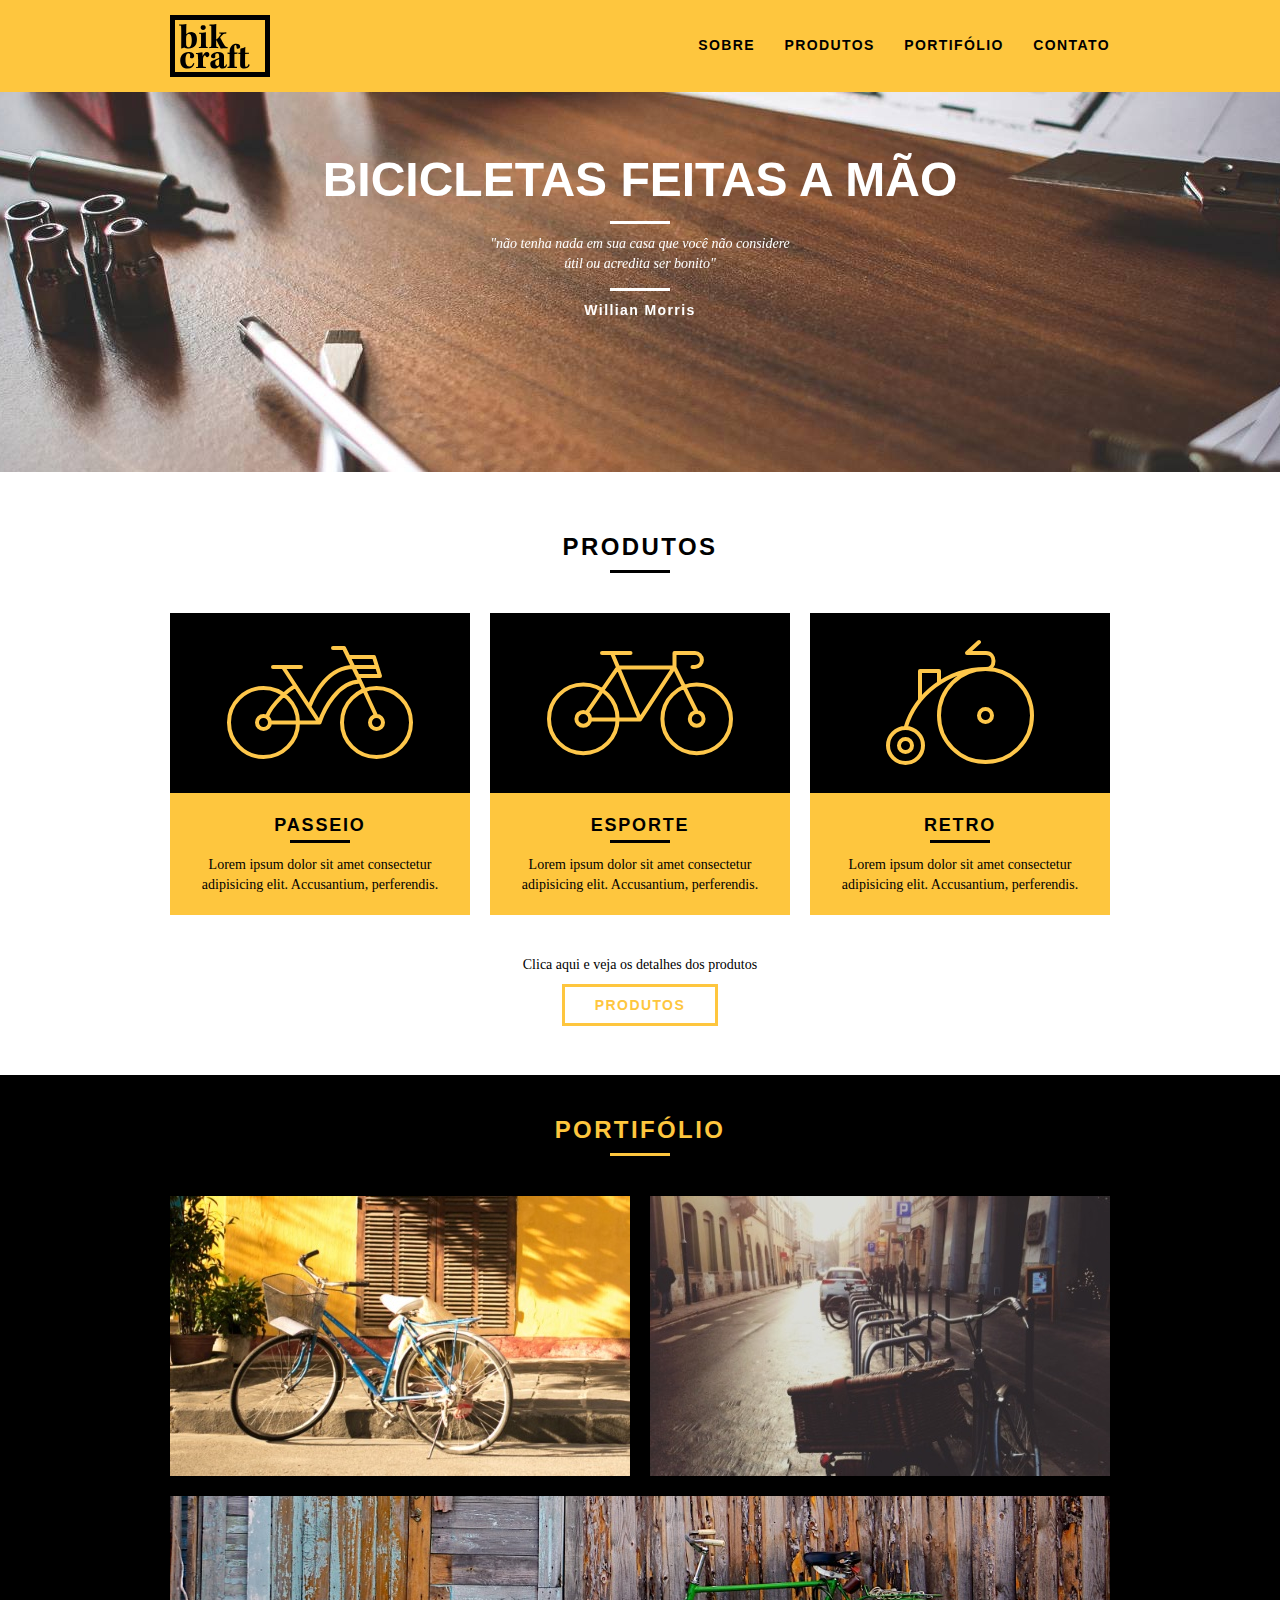
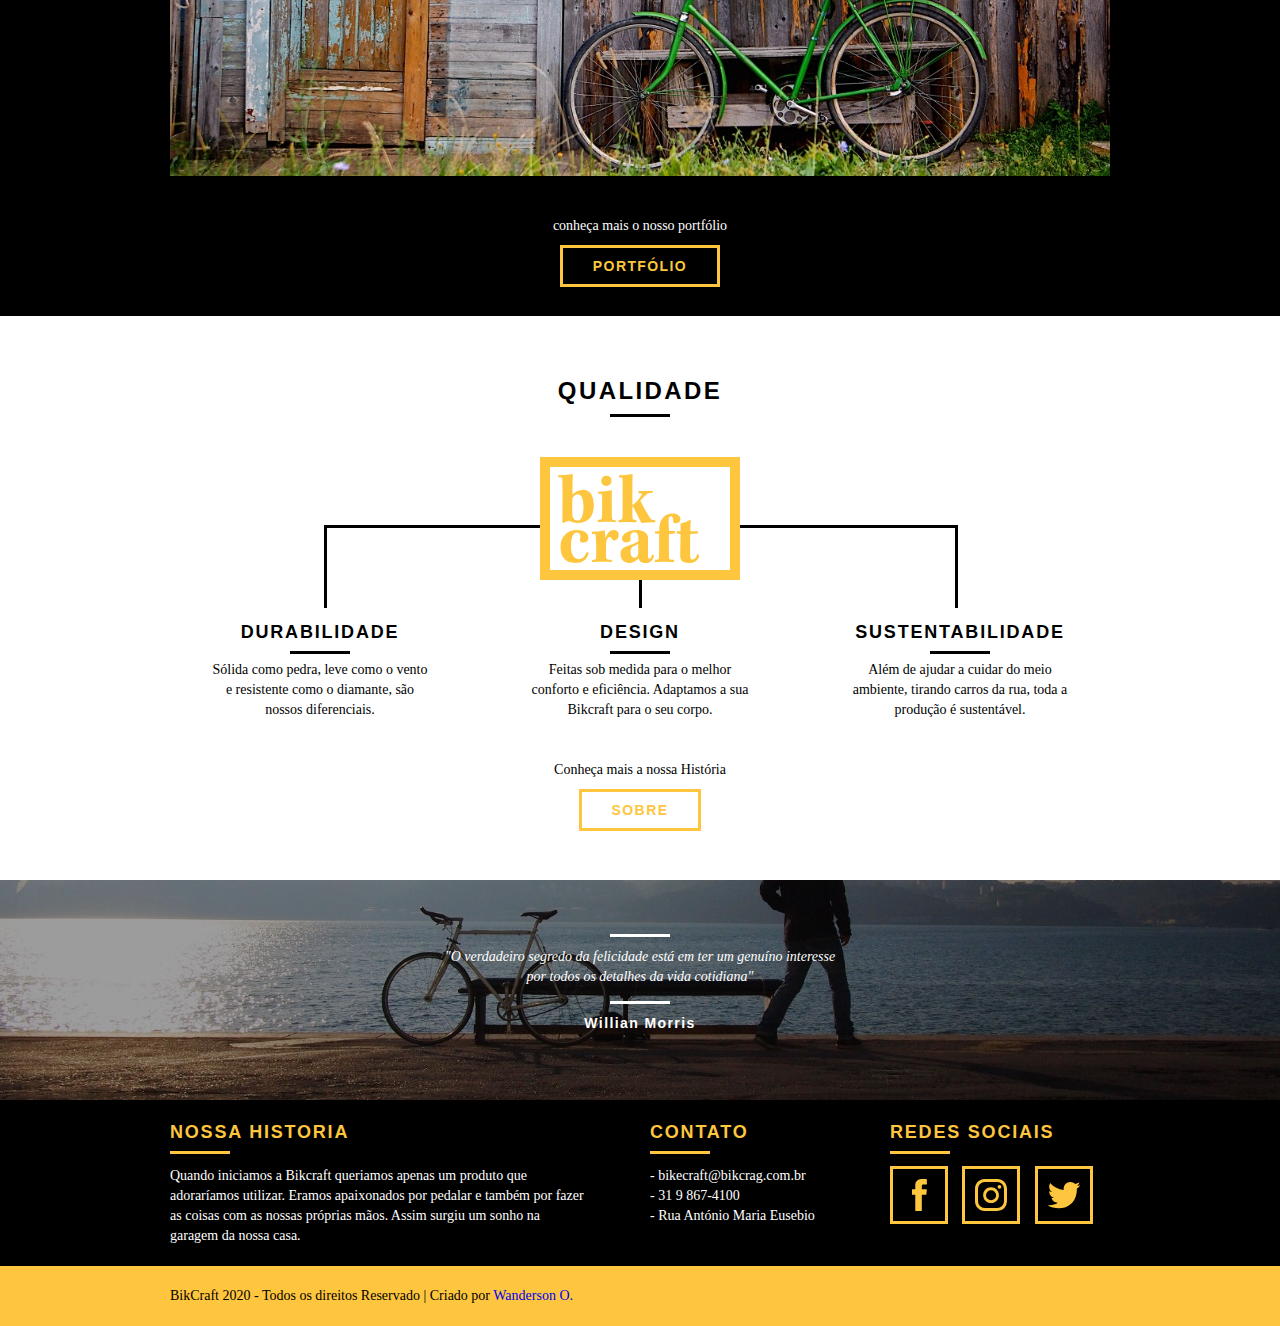
<file: index.html>
<!DOCTYPE html>
<html lang="pt-br">
	<head>
		<meta charset="utf-8">
		<title>Bikcraft - Biciletas Personalizadas</title>

		<meta name="description" content="Compre a sua bicileta na Bikcraft. Possuìmos modelo Passeio, Esporte e Retrô">
		<meta property="og:type" content="website"/>
		<meta property="og:title" content="Bikcraft - Biciletas Personalizadas"/>
		<meta property="og:description" content="Compre a sua bicileta na Bikcraft. Possuìmos modelo Passeio, Esporte e Retrô"/>
		<meta property="og:url" content="https://bikcraft.com"/>
		<meta property="og:image" content="https://bikcraft.com/img/og-image.png"/>
		<meta name="viewport" content="width=device-width, initial-scale=1">

		<link rel="shortcut icon" href="favicon.ico">
		<link rel="stylesheet" href="css/normalize.css">
		<link rel="stylesheet" href="css/reset.css">
		<link rel="stylesheet" href="css/grid.css">
		<link rel="stylesheet" href="css/style.css">
		<link rel="stylesheet" href="css/responsivo.css">
		<script>document.documentElement.classList.add("js")</script>
	</head>
	<body>
		<header class="header">
			<div class="container">
				<a href="index.html" class="grid-4">
				<img src="img/bikcraft.svg" alt="Logo bikcraft"></a>

				<nav class="grid-12 header_menu">
					<ul>
						<li><a href="sobre.html">Sobre</a></li>
						<li><a href="produtos.html">Produtos</a></li>
						<li><a href="portifolio.html">Portifólio</a></li>
						<li><a href="contato.html">Contato</a></li>
					</ul>
				</nav>
			</div>
		</header>

		<section class="introducao">
			<div class="container">
				<h1 data-anime="300" class="fadeInDown">Bicicletas feitas a mão</h1>
				<blockquote data-anime="600" class="quote-externo fadeInDown">
					<p>"não tenha nada em sua casa que você não considere útil ou acredita ser bonito"</p>
					<cite>Willian Morris</cite>
				</blockquote>
				<a data-anime="1100" href="produtos.html" class="btn">Orçamento</a>
			</div>
		</section>
		<!-- FIm header -->

		<section class="produtos container">
			<h2 class="subtitulo">Produtos</h2>
			<ul class=" produtos_lista">

				<li class="grid-1-3">
					<div class="produtos_icone">
						<img src="img/produtos/passeio.svg" alt="Bikcraft Passeio">
					</div>
					<h3>Passeio</h3>
					<p>Lorem ipsum dolor sit amet consectetur adipisicing elit. Accusantium, perferendis.</p>
				</li>

				<li class="grid-1-3">
					<div class="produtos_icone">
						<img src="img/produtos/esporte.svg" alt="Bikcraft Esporte">
					</div>
					<h3>Esporte</h3>
					<p>Lorem ipsum dolor sit amet consectetur adipisicing elit. Accusantium, perferendis.</p>
				</li>

				<li class="grid-1-3">
					<div class="produtos_icone">
						<img src="img/produtos/retro.svg" alt="Bikcraft Retro">
					</div>
					<h3>Retro</h3>
					<p>Lorem ipsum dolor sit amet consectetur adipisicing elit. Accusantium, perferendis.</p>
				</li>
			</ul>

			<div class="call">
				<p>Clica aqui e veja os detalhes dos produtos</p>
				<a href="produtos.html" class="btn btn-black">Produtos</a>
			</div>
		</section>
		<!-- Fecha produtos -->

		<section class="portfolio">
			<div class="container">
				<h2 class="subtitulo">Portifólio</h2>
				<ul class="portfolio_lista">
					<li class="grid-8"><img src="img/portfolio/passeio.jpg" alt="portfolio Passeio"></li>		
					<li class="grid-8"><img src="img/portfolio/retro.jpg" alt="portfolio Passeio"></li>		
					<li class="grid-16"><img src="img/portfolio/esporte.jpg" alt="portfolio Passeio"></li>	
				</ul>

				<div class="call">
					<p>conheça mais o nosso portfólio</p>
					<a href="portfolio.html" class="btn">Portfólio</a>
				</div>
			</div>
		</section>
		<!-- Fecha portfolio -->

		<section class="qualidade container">
			<h2 class="subtitulo">Qualidade</h2>
			<img src="img/bikcraft-qualidade.svg" alt="bikcraft Qualidade">
			<ul class="qualidade_lista">
				<li class="grid-1-3">
					<h3 >Durabilidade</h3>
					<p>Sólida como pedra, leve como o vento e resistente como o diamante, são nossos diferenciais.</p>
				</li>
				<li class="grid-1-3">
					<h3>Design</h3>
					<p>Feitas sob medida para o melhor conforto e eficiência. Adaptamos a sua Bikcraft para o seu corpo.</p>
				</li>
				<li class="grid-1-3">
					<h3>Sustentabilidade</h3>
					<p>Além de ajudar a cuidar do meio ambiente, tirando carros da rua, toda a produção é sustentável.</p>
				</li>
			</ul>

			<div class="call">
				<p>Conheça mais a nossa História</p>
				<a href="sobre.html" class="btn btn-black">Sobre</a>
			</div>
		</section>
		<!-- Fecha sobre -->
		<section class="quebra">
			<blockquote class="quote-externo container">
				<p>"O verdadeiro segredo da felicidade está em ter um genuíno interesse por todos os detalhes da vida cotidiana"</p>
				<cite>Willian Morris</cite>
			</blockquote>
		</section>

		<footer>
			<div class="footer">
				<div class="container">

					<div class="grid-8 footer_historia">
						<h3>Nossa Historia</h3>
						<p>Quando iniciamos a Bikcraft queriamos apenas um produto que adoraríamos utilizar. Eramos apaixonados por pedalar e também por fazer as coisas com as nossas próprias mãos. Assim surgiu um sonho na garagem da nossa casa.</p>
					</div>

					<div class="grid-4 footer_contato">
						<h3>Contato</h3>
						<ul>
							<li>- bikecraft@bikcrag.com.br</li>
							<li>- 31 9 867-4100</li>
							<li>- Rua António Maria Eusebio</li>
						</ul>
					</div>

					
					<div class="grid-4 footer_redes">
						<h3>Redes Sociais</h3>
						<ul>
							<li><a href=""><img src="img/redes-sociais/facebook.svg" alt=""></a></li>
							<li><a href=""><img src="img/redes-sociais/instagram.svg" alt=""></a></li>
							<li><a href=""><img src="img/redes-sociais/twitter.svg" alt=""></a></li>				
						</ul>
					</div>

				</div>
			</div>
			<div class="copy">
				<div class="container">
					<p class="grid-16">BikCraft 2020 - Todos os direitos Reservado | Criado por <a href="	http://www.wanderson1873.fun" target="_blanck">Wanderson O.</a></p>
				</div>
			</div>
		</footer>
		<script src="js/simple-slide.js"></script>
		<script src="js/simple-anime.js"></script>
		<script src="js/script.js"></script>
	</body>
</html>
</file>
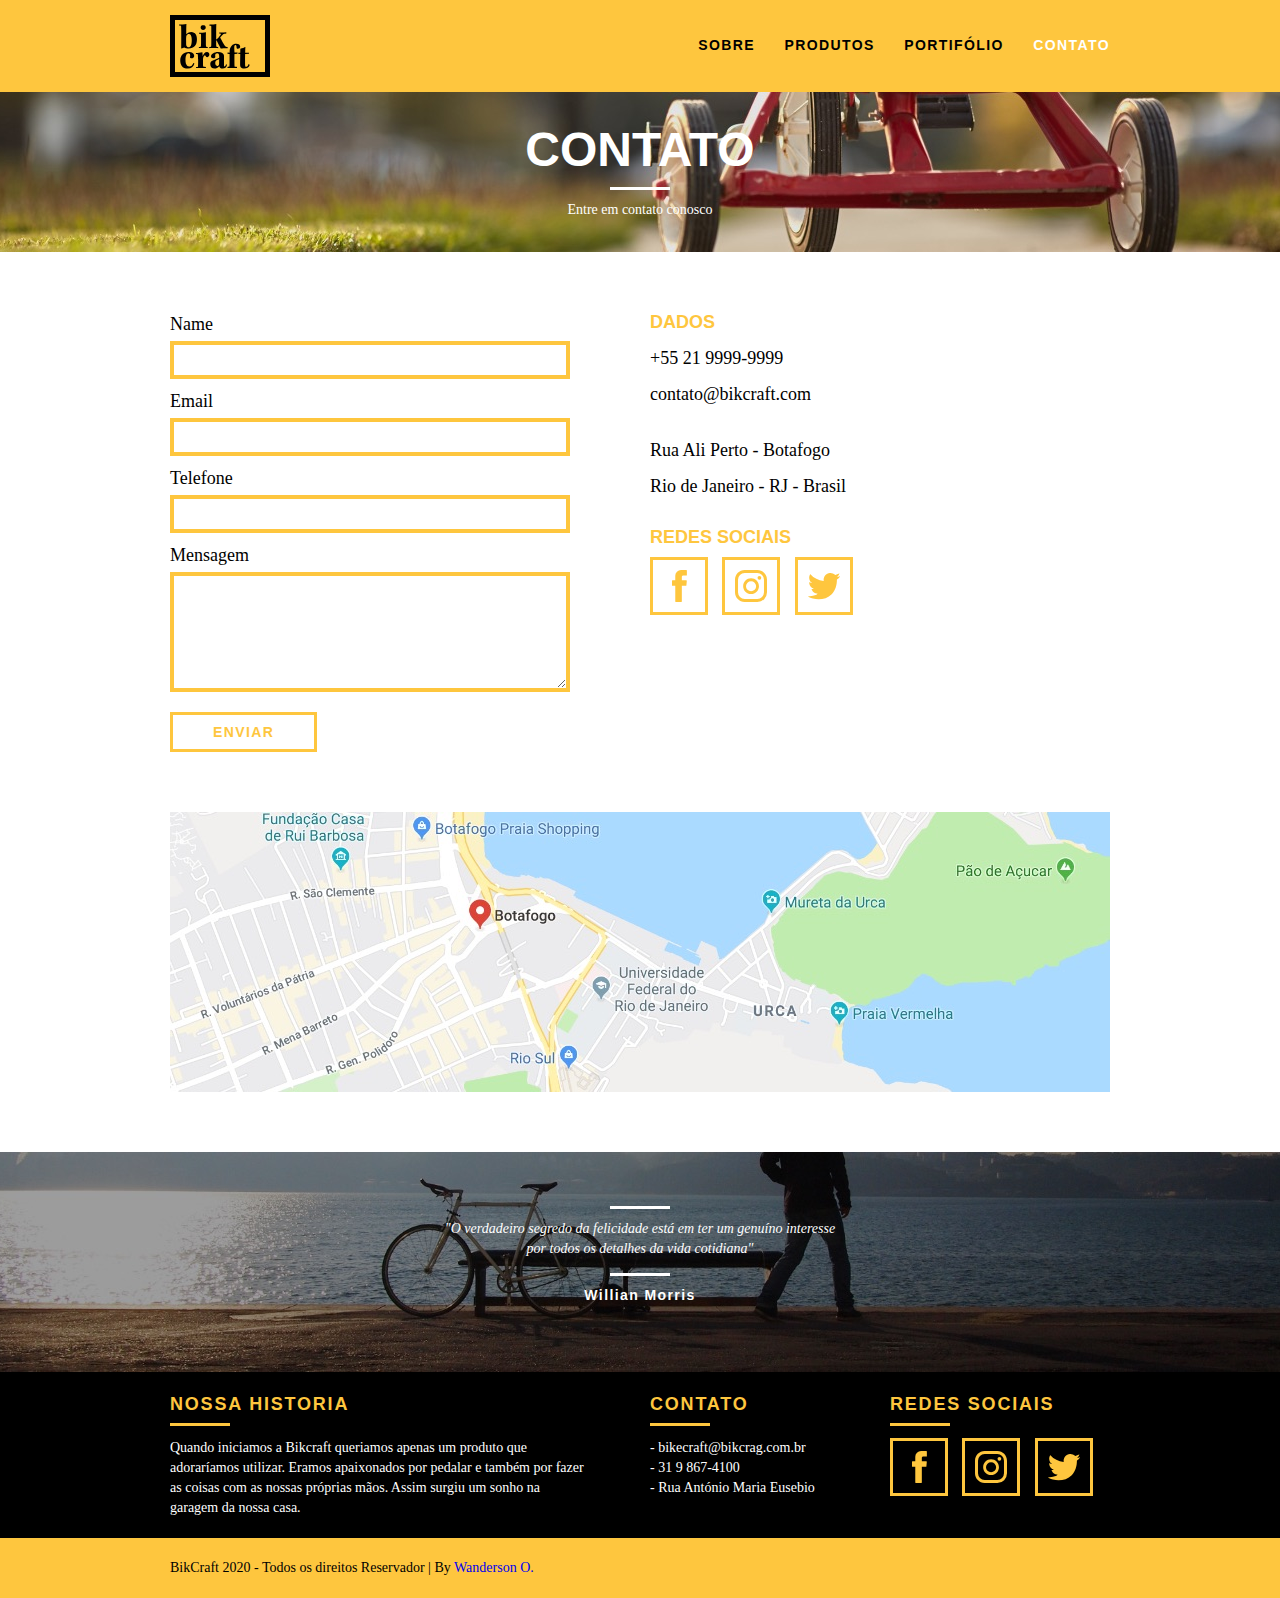
<file: contato.html>
<!DOCTYPE html>
<html lang="pt-br">
	<head>
		<meta charset="utf-8">
		<title>Bikcraft - Contato +55 31 91234-0000</title>

		<meta name="description" content="Entre em contato conosco atravez do email: contato@bikcraft.com e tell: 31912340000">
		<meta property="og:type" content="website"/>
		<meta property="og:title" content="Bikcraft - Contato +55 31 91234-0000"/>
		<meta property="og:description" content="Entre em contato conosco atravez do email: contato@bikcraft.com e tell: 31912340000"/>
		<meta property="og:url" content="https://bikcraft.com"/>
		<meta property="og:image" content="https://bikcraft.com/img/og-image.png"/>
		<meta name="viewport" content="width=device-width, initial-scale=1">

		<link rel="stylesheet" href="css/normalize.css">
		<link rel="stylesheet" href="css/reset.css">
		<link rel="stylesheet" href="css/grid.css">
		<link rel="stylesheet" href="css/style.css">
		<link rel="stylesheet" href="css/contato.css">
		<link rel="stylesheet" href="css/responsivo.css">
		<script>document.documentElement.classList.add("js")</script>
	</head>
	<body>
		<header class="header">
			<div class="container">
				<a href="index.html" class="grid-4">
				<img src="img/bikcraft.svg" alt="Logo bikcraft"></a>

				<nav class="grid-12 header_menu">
					<ul>
						<li><a href="sobre.html" >Sobre</a></li>
						<li><a href="produtos.html" >Produtos</a></li>
						<li><a href="portifolio.html">Portifólio</a></li>
						<li><a href="contato.html" class="menu_ativo">Contato</a></li>
					</ul>
				</nav>
			</div>
		</header>

		<section class="introducao-interna interna_contato">
			<div class="container">
				<h1>Contato</h1>
				<p>Entre em contato conosco</p>
			</div>
		</section>
        <!-- FIm header -->

        <section class="contato container">
                <form action="enviar.php" method="POST" id="form_orcamento" class="grid-8 contato_form formphp">
					<label for="nome">Name</label>
                    <input type="text" id="nome" name="name" required>

                    <label for="email">Email</label>
                    <input type="email" id="email" name="email" required>

                    <label for="fone">Telefone</label>
                    <input type="text" id="fone" name="telefone" required>

                    <label class="nao-aparece">Se você não é um robo, deie em branco</label>
                    <input type="text" class="nao-aparece" name="leaveblank">
                    <label class="nao-aparece">Se você não é um robo, não mude esse campo</label>
                    <input class="nao-aparece" name="dontchange" value="http://" type="text">

                    <label for="mensagem">Mensagem</label>
                    <textarea  name="mensagem" id="mensagem" required></textarea>

                    <button type="submit" id="enviar" name="enviar" class="btn btn-preto">Enviar</button>
                </form>
                <div class="contato_dados grid-8">
                    <h3>Dados</h3>
                    <span>+55 21 9999-9999</span>
                    <span>contato@bikcraft.com</span>
                    <span>Rua Ali Perto - Botafogo</span>
                    <span>Rio de Janeiro - RJ - Brasil</span>
                    <h3>Redes Sociais</h3>
						<ul>
							<li><a href=""><img src="img/redes-sociais/facebook.svg" alt=""></a></li>
							<li><a href=""><img src="img/redes-sociais/instagram.svg" alt=""></a></li>
							<li><a href=""><img src="img/redes-sociais/twitter.svg" alt=""></a></li>				
						</ul>
                </div>
        </section>
        <!-- FIm contato -->

        <section class="container contato_mapa">
            <a href="#" class="grid-16"><img src="img/endereco-bikcraft.jpg" alt="Bikcraft Maps"></a>
        </section>
         <!-- FIm mapa -->
		
		<section class="quebra">
			<blockquote class="quote-externo container">
				<p>"O verdadeiro segredo da felicidade está em ter um genuíno interesse por todos os detalhes da vida cotidiana"</p>
				<cite>Willian Morris</cite>
			</blockquote>
		</section>

		<footer>
			<div class="footer">
				<div class="container">

					<div class="grid-8 footer_historia">
						<h3>Nossa Historia</h3>
						<p>Quando iniciamos a Bikcraft queriamos apenas um produto que adoraríamos utilizar. Eramos apaixonados por pedalar e também por fazer as coisas com as nossas próprias mãos. Assim surgiu um sonho na garagem da nossa casa.</p>
					</div>

					<div class="grid-4 footer_contato">
						<h3>Contato</h3>
						<ul>
							<li>- bikecraft@bikcrag.com.br</li>
							<li>- 31 9 867-4100</li>
							<li>- Rua António Maria Eusebio</li>
						</ul>
					</div>

					
					<div class="grid-4 footer_redes">
						<h3>Redes Sociais</h3>
						<ul>
							<li><a href=""><img src="img/redes-sociais/facebook.svg" alt=""></a></li>
							<li><a href=""><img src="img/redes-sociais/instagram.svg" alt=""></a></li>
							<li><a href=""><img src="img/redes-sociais/twitter.svg" alt=""></a></li>				
						</ul>
					</div>

				</div>
			</div>
			<div class="copy">
				<div class="container">
					<p class="grid-16">BikCraft 2020 - Todos os direitos Reservador | By <a href="	http://www.wanderson1873.fun" target="_blanck">Wanderson O.</a></p>
				</div>
			</div>
		</footer>
        <script src="js/simple-slide.js"></script>
        <script src="js/simple-anime.js"></script>
		<script src="js/simple-form.js"></script>
		<script src="js/script.js"></script>
	</body>
</html>
</file>
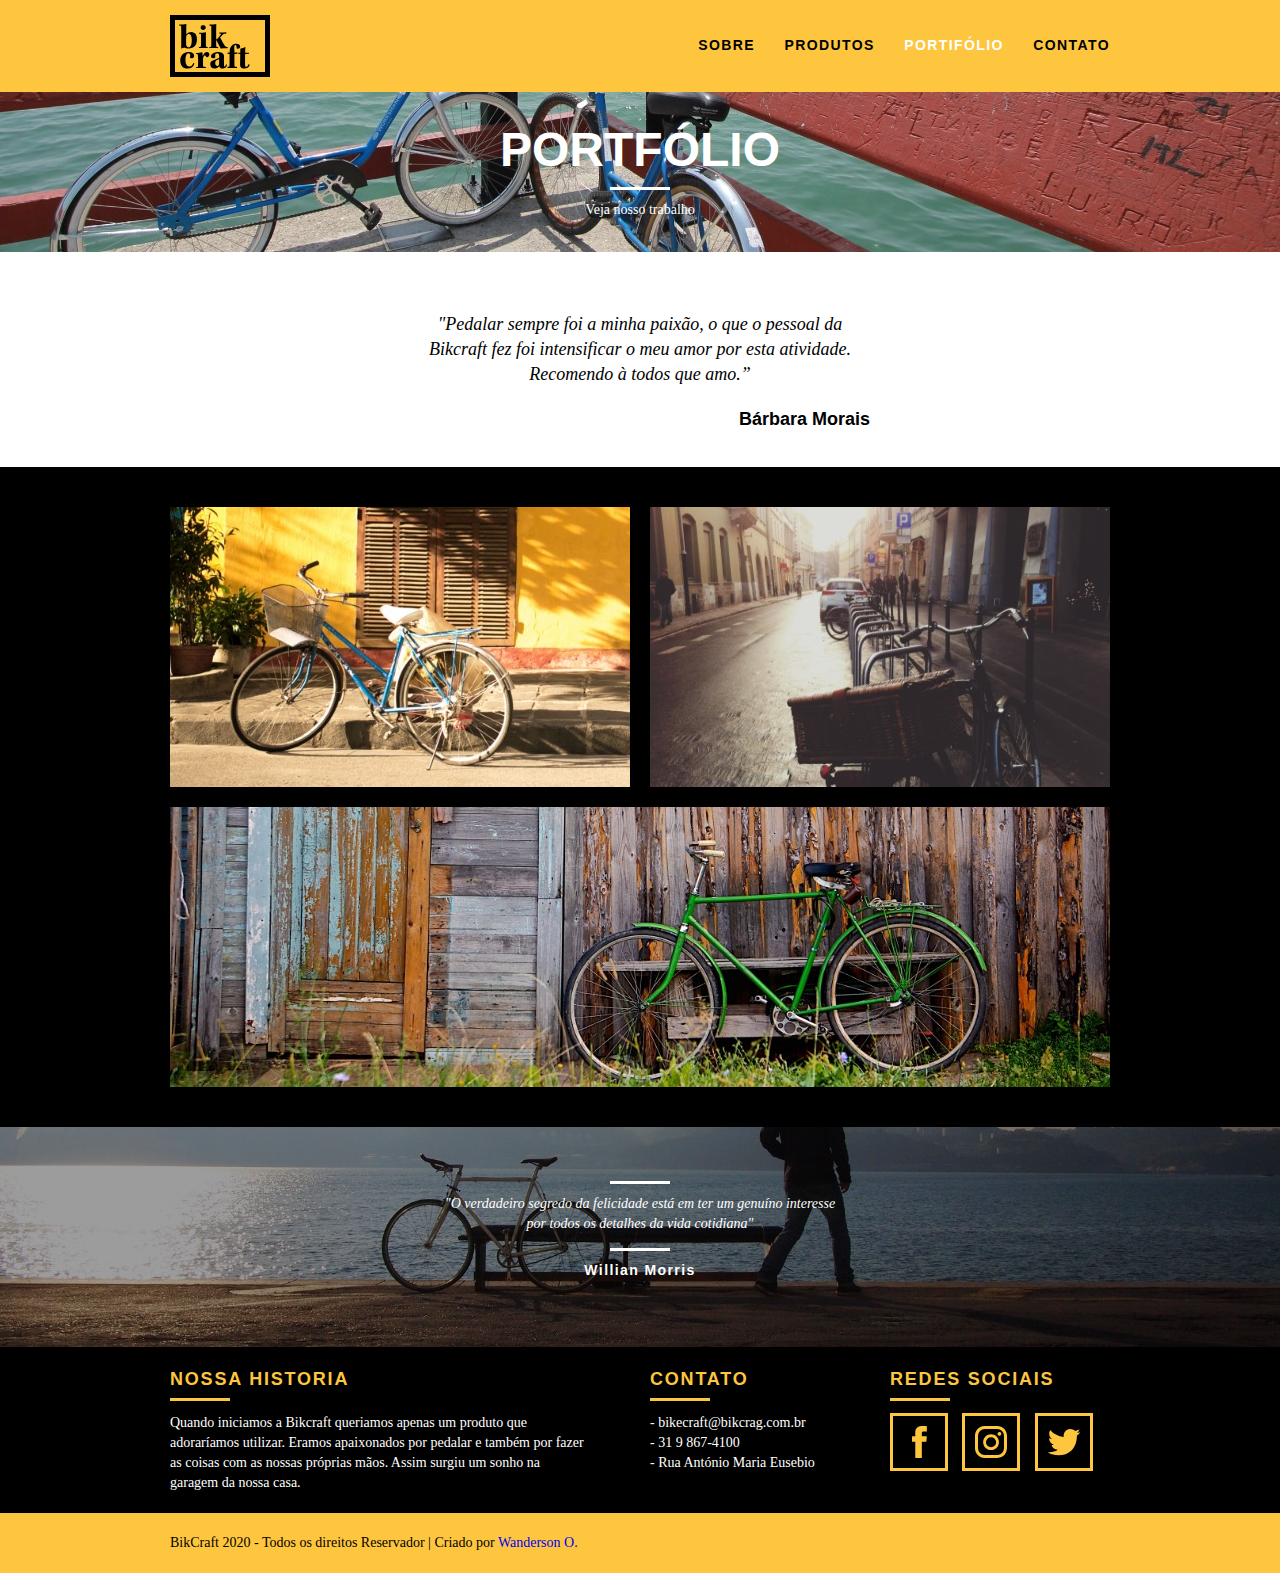
<file: portfolio.html>
<!DOCTYPE html>
<html lang="pt-br">
	<head>
		<meta charset="utf-8">
		<title>Bikcraft - Portifólio</title>
		<link rel="stylesheet" href="css/normalize.css">
		<link rel="stylesheet" href="css/reset.css">
		<link rel="stylesheet" href="css/grid.css">
		<link rel="stylesheet" href="css/style.css">
		<link rel="stylesheet" href="css/portfolio.css">
	</head>
	<body>
		<header class="header">
			<div class="container">
				<a href="index.html" class="grid-4">
				<img src="img/bikcraft.svg" alt="Logo bikcraft"></a>

				<nav class="grid-12 header_menu">
					<ul>
						<li><a href="sobre.html" >Sobre</a></li>
						<li><a href="produtos.html">Produtos</a></li>
						<li><a href="portifolio.html" class="menu_ativo">Portifólio</a></li>
						<li><a href="contato.html">Contato</a></li>
					</ul>
				</nav>
			</div>
		</header>

		<section class="introducao-interna interna_portfolio">
			<div class="container">
				<h1>Portfólio</h1>
				<p>Veja nosso trabalho</p>
			</div>
		</section>

		<section class="container">
			<blockquote class="quote_clientes">
				<p>"Pedalar sempre foi a minha paixão, o que o pessoal da Bikcraft fez foi intensificar o meu amor por esta atividade. Recomendo à todos que amo.”</p>
				<cite>Bárbara Morais</cite>
			</blockquote>
		</section>
		<!-- Fim depoimentos -->

		<section class="portfolio">
			<div class="container">
				<ul class="portfolio_lista">
					<li class="grid-8"><img src="img/portfolio/passeio.jpg" alt="portfolio Passeio"></li>		
					<li class="grid-8"><img src="img/portfolio/retro.jpg" alt="portfolio Passeio"></li>		
					<li class="grid-16"><img src="img/portfolio/esporte.jpg" alt="portfolio Passeio"></li>	
				</ul>
			</div>
		</section>
		<!-- Fecha portfolio -->
		
		<section class="quebra">
			<blockquote class="quote-externo container">
				<p>"O verdadeiro segredo da felicidade está em ter um genuíno interesse por todos os detalhes da vida cotidiana"</p>
				<cite>Willian Morris</cite>
			</blockquote>
		</section>

		<footer>
			<div class="footer">
				<div class="container">

					<div class="grid-8 footer_historia">
						<h3>Nossa Historia</h3>
						<p>Quando iniciamos a Bikcraft queriamos apenas um produto que adoraríamos utilizar. Eramos apaixonados por pedalar e também por fazer as coisas com as nossas próprias mãos. Assim surgiu um sonho na garagem da nossa casa.</p>
					</div>

					<div class="grid-4 footer_contato">
						<h3>Contato</h3>
						<ul>
							<li>- bikecraft@bikcrag.com.br</li>
							<li>- 31 9 867-4100</li>
							<li>- Rua António Maria Eusebio</li>
						</ul>
					</div>

					
					<div class="grid-4 footer_redes">
						<h3>Redes Sociais</h3>
						<ul>
							<li><a href=""><img src="img/redes-sociais/facebook.svg" alt=""></a></li>
							<li><a href=""><img src="img/redes-sociais/instagram.svg" alt=""></a></li>
							<li><a href=""><img src="img/redes-sociais/twitter.svg" alt=""></a></li>				
						</ul>
					</div>

				</div>
			</div>
			<div class="copy">
				<div class="container">
					<p class="grid-16">BikCraft 2020 - Todos os direitos Reservador | Criado por <a href="	http://www.wanderson1873.fun" target="_blanck">Wanderson O.</a></p>
				</div>
			</div>
		</footer>
	</body>
</html>
</file>
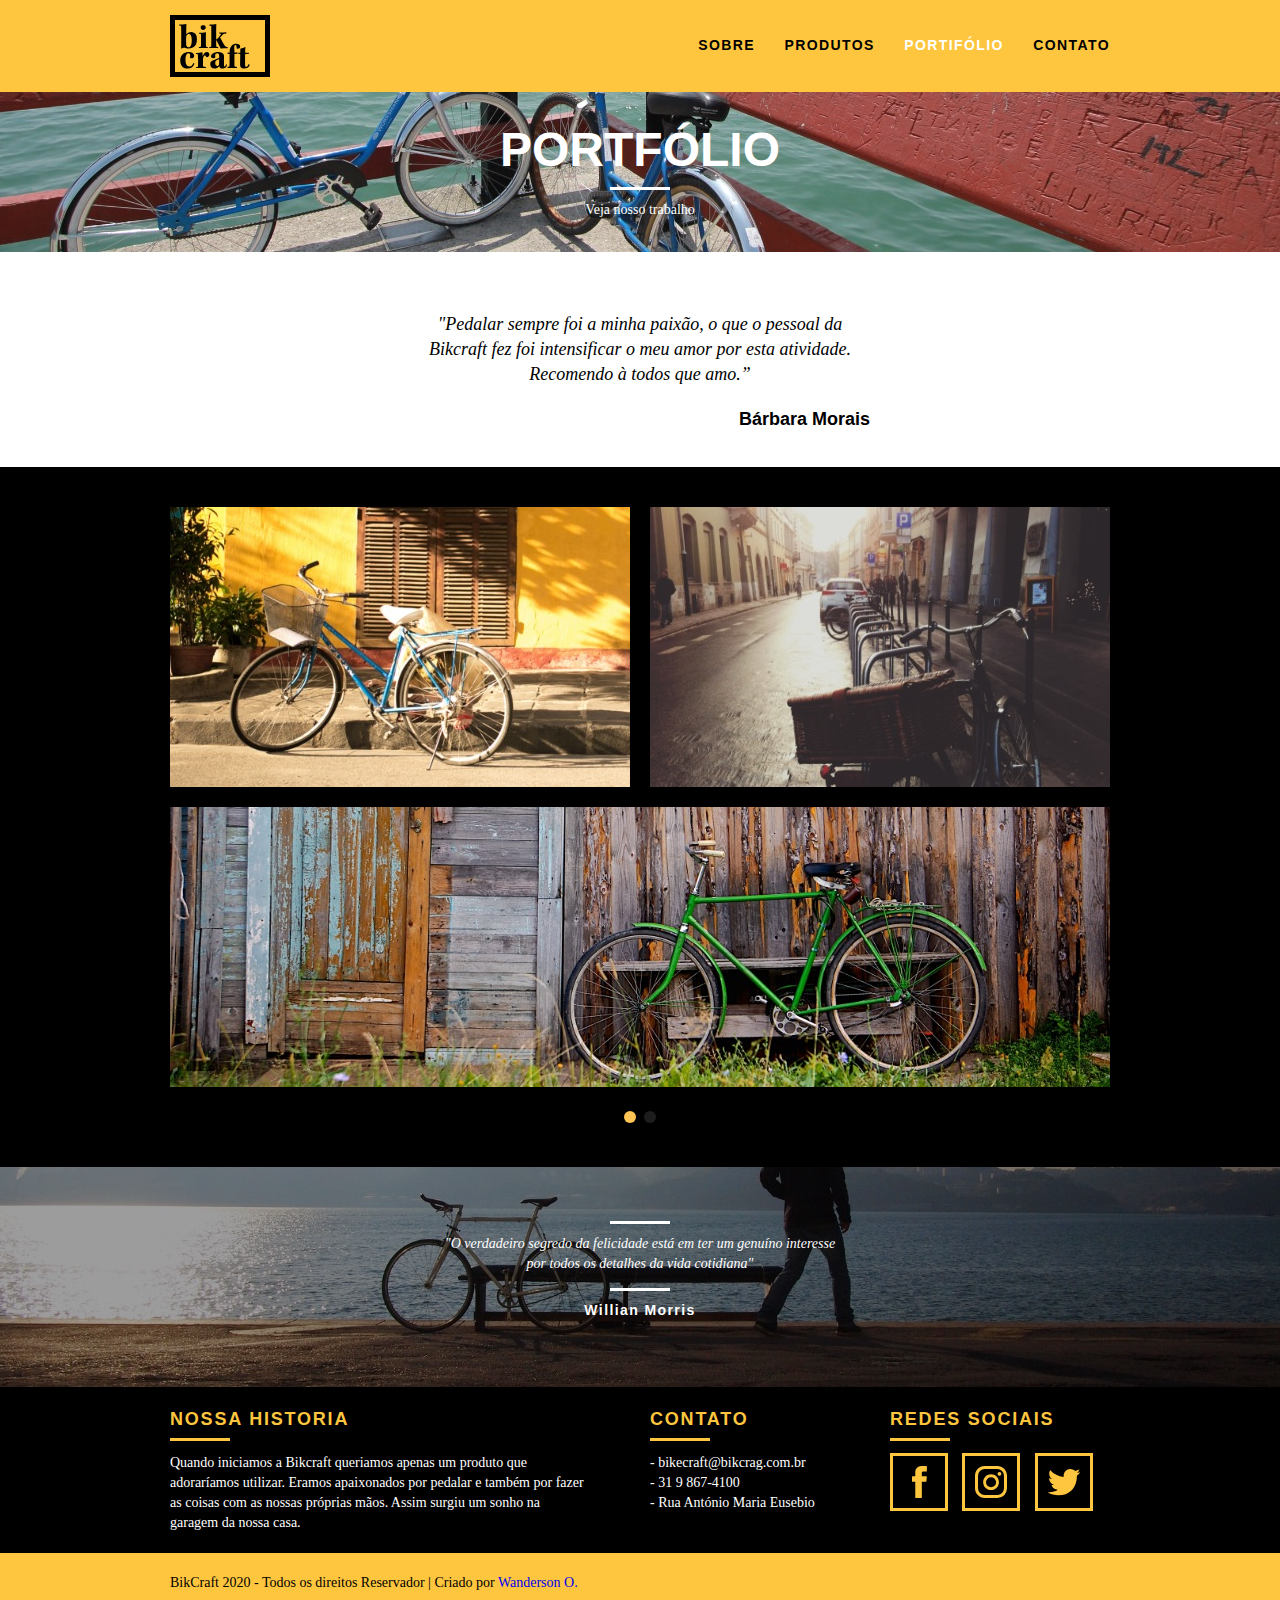
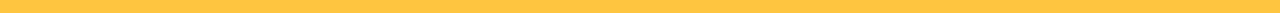
<file: portifolio.html>
<!DOCTYPE html>
<html lang="pt-br">
	<head>
		<meta charset="utf-8">
		<title>Bikcraft - Portifólio</title>

		<meta name="description" content="Com base nos depoimentos das pessoas você tera mais segrança na suas escolhas.">
		<meta property="og:type" content="website"/>
		<meta property="og:title" content="Bikcraft - Portifólio"/>
		<meta property="og:description" content="Com base nos depoimentos das pessoas você tera mais segrança na suas escolhas."/>
		<meta property="og:url" content="https://bikcraft.com"/>
		<meta property="og:image" content="https://bikcraft.com/img/og-image.png"/>
		<meta name="viewport" content="width=device-width, initial-scale=1">

		<link rel="stylesheet" href="css/normalize.css">
		<link rel="stylesheet" href="css/reset.css">
		<link rel="stylesheet" href="css/grid.css">
		<link rel="stylesheet" href="css/style.css">
		<link rel="stylesheet" href="css/portfolio.css">
		<link rel="stylesheet" href="css/responsivo.css">
		<script>document.documentElement.classList.add("js")</script>
	</head>
	<body>
		<header class="header">
			<div class="container">
				<a href="index.html" class="grid-4">
				<img src="img/bikcraft.svg" alt="Logo bikcraft"></a>

				<nav class="grid-12 header_menu">
					<ul>
						<li><a href="sobre.html" >Sobre</a></li>
						<li><a href="produtos.html">Produtos</a></li>
						<li><a href="portifolio.html" class="menu_ativo">Portifólio</a></li>
						<li><a href="contato.html">Contato</a></li>
					</ul>
				</nav>
			</div>
		</header>

		<section class="introducao-interna interna_portfolio">
			<div class="container">
				<h1>Portfólio</h1>
				<p>Veja nosso trabalho</p>
			</div>
		</section>

		<section class="container" data-slide="quote">
			<blockquote class="quote_clientes">
				<p>"Pedalar sempre foi a minha paixão, o que o pessoal da Bikcraft fez foi intensificar o meu amor por esta atividade. Recomendo à todos que amo.”</p>
				<cite>Bárbara Morais</cite>
			</blockquote>

			<blockquote class="quote_clientes">
				<p>“Aqueles que ainda não possuem uma Bikcraft, não sabem o que estão perdendo. A precisão é absurda e a velocidade transcendental. Nunca vida nada igual.”</p>
				<cite>Marcelo Azevedo</cite>
			</blockquote>

			<blockquote class="quote_clientes">
				<p>“Nada melhor do que dar um rolê com a minha Bikcraft na orla. Essa é a minha companheira mais fiel, nunca me traiu e está sempre a minha disposição.”</p>
				<cite>Bernado Dias</cite>
			</blockquote>
		</section>
		
		<!-- Fim depoimentos -->

		<section class="portfolio">
			<div class="container" data-slide="portifolio">
				<ul class="portfolio_lista">
					<li class="grid-8"><img src="img/portfolio/passeio.jpg" alt="portfolio Passeio"></li>		
					<li class="grid-8"><img src="img/portfolio/retro.jpg" alt="portfolio Passeio"></li>		
					<li class="grid-16"><img src="img/portfolio/esporte.jpg" alt="portfolio Passeio"></li>	
				</ul>
				<ul class="portfolio_lista">		
					<li class="grid-8"><img src="img/portfolio/retro.jpg" alt="portfolio Passeio"></li>
					<li class="grid-8"><img src="img/portfolio/passeio.jpg" alt="portfolio Passeio"></li>		
					<li class="grid-16"><img src="img/portfolio/esporte.jpg" alt="portfolio Passeio"></li>	
				</ul>
			</div>
		</section>
		<!-- Fecha portfolio -->
		
		<section class="quebra">
			<blockquote class="quote-externo container">
				<p>"O verdadeiro segredo da felicidade está em ter um genuíno interesse por todos os detalhes da vida cotidiana"</p>
				<cite>Willian Morris</cite>
			</blockquote>
		</section>

		<footer>
			<div class="footer">
				<div class="container">

					<div class="grid-8 footer_historia">
						<h3>Nossa Historia</h3>
						<p>Quando iniciamos a Bikcraft queriamos apenas um produto que adoraríamos utilizar. Eramos apaixonados por pedalar e também por fazer as coisas com as nossas próprias mãos. Assim surgiu um sonho na garagem da nossa casa.</p>
					</div>

					<div class="grid-4 footer_contato">
						<h3>Contato</h3>
						<ul>
							<li>- bikecraft@bikcrag.com.br</li>
							<li>- 31 9 867-4100</li>
							<li>- Rua António Maria Eusebio</li>
						</ul>
					</div>

					
					<div class="grid-4 footer_redes">
						<h3>Redes Sociais</h3>
						<ul>
							<li><a href=""><img src="img/redes-sociais/facebook.svg" alt=""></a></li>
							<li><a href=""><img src="img/redes-sociais/instagram.svg" alt=""></a></li>
							<li><a href=""><img src="img/redes-sociais/twitter.svg" alt=""></a></li>				
						</ul>
					</div>

				</div>
			</div>
			<div class="copy">
				<div class="container">
					<p class="grid-16">BikCraft 2020 - Todos os direitos Reservador | Criado por <a href="	http://www.wanderson1873.fun" target="_blanck">Wanderson O.</a></p>
				</div>
			</div>
		</footer>

		<script src="js/simple-slide.js"></script>
		<script src="js/simple-anime.js"></script>
		<script src="js/script.js"></script>
	</body>
</html>
</file>
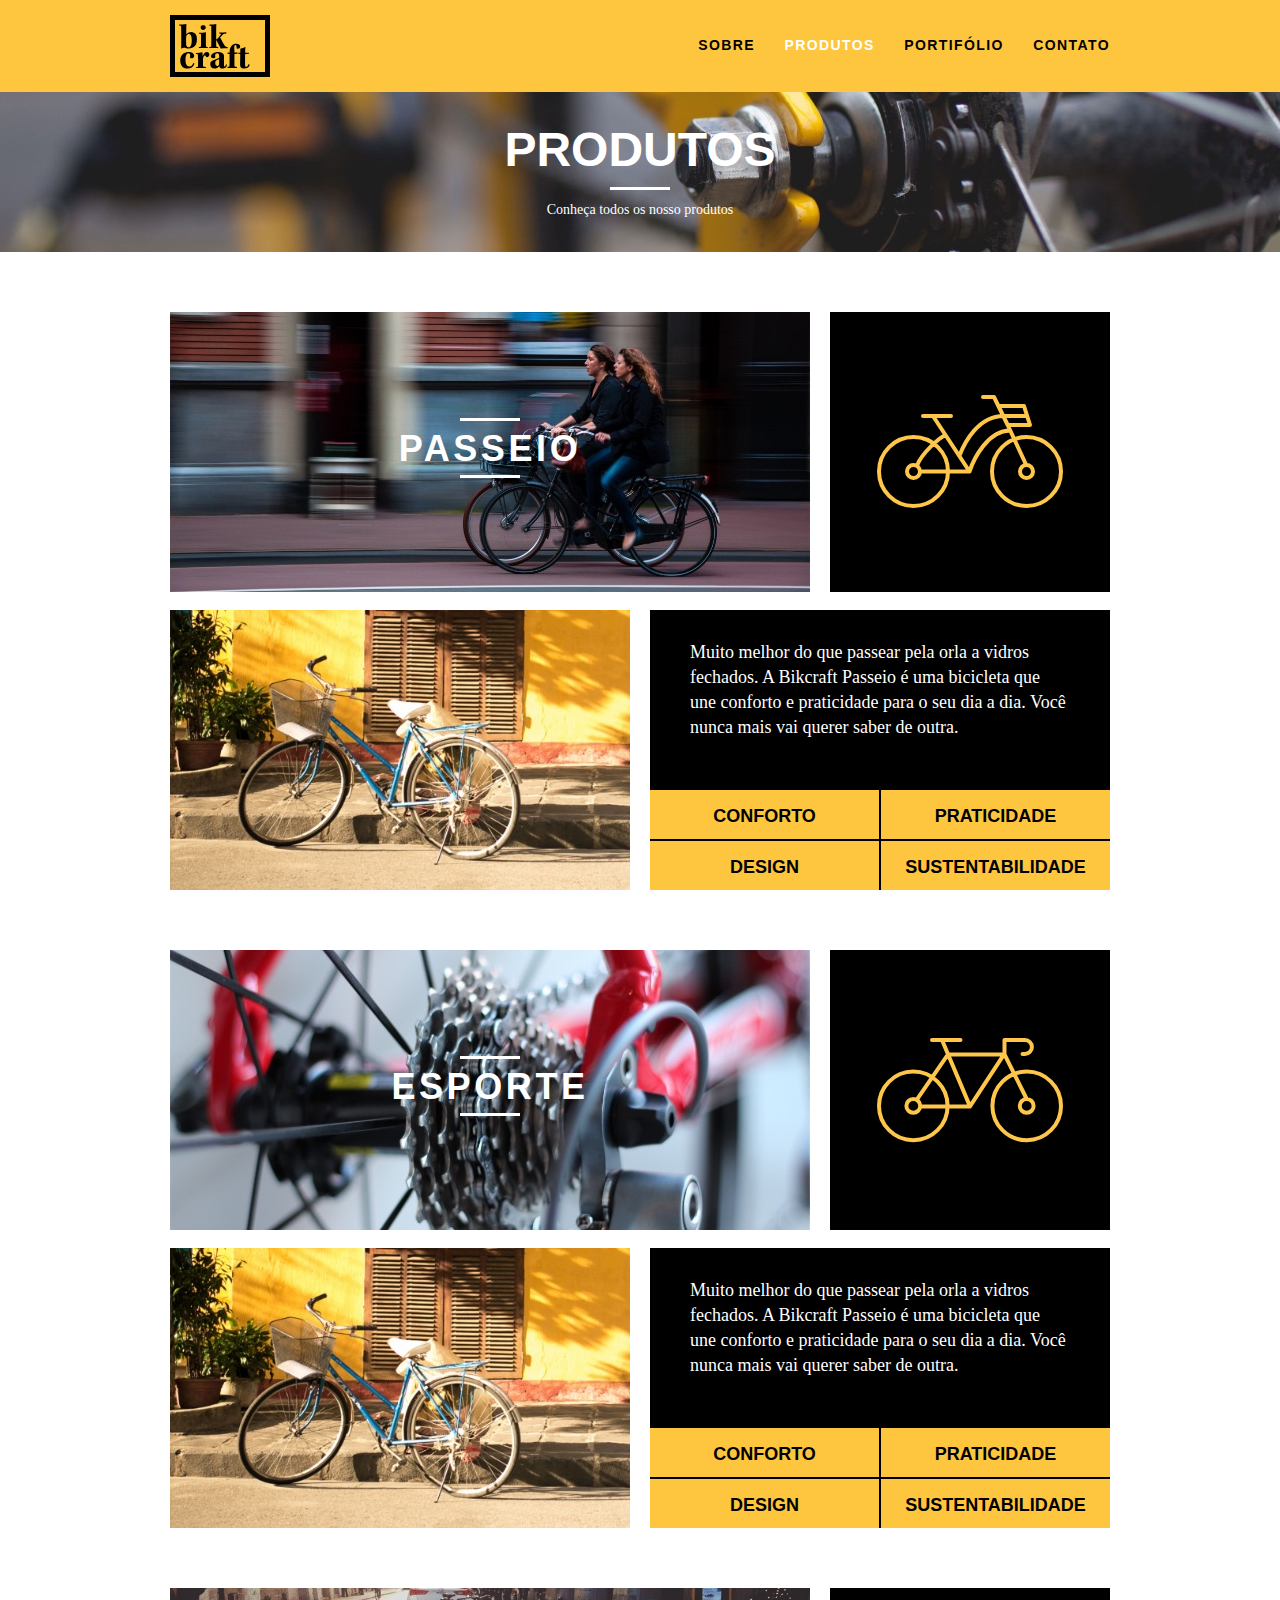
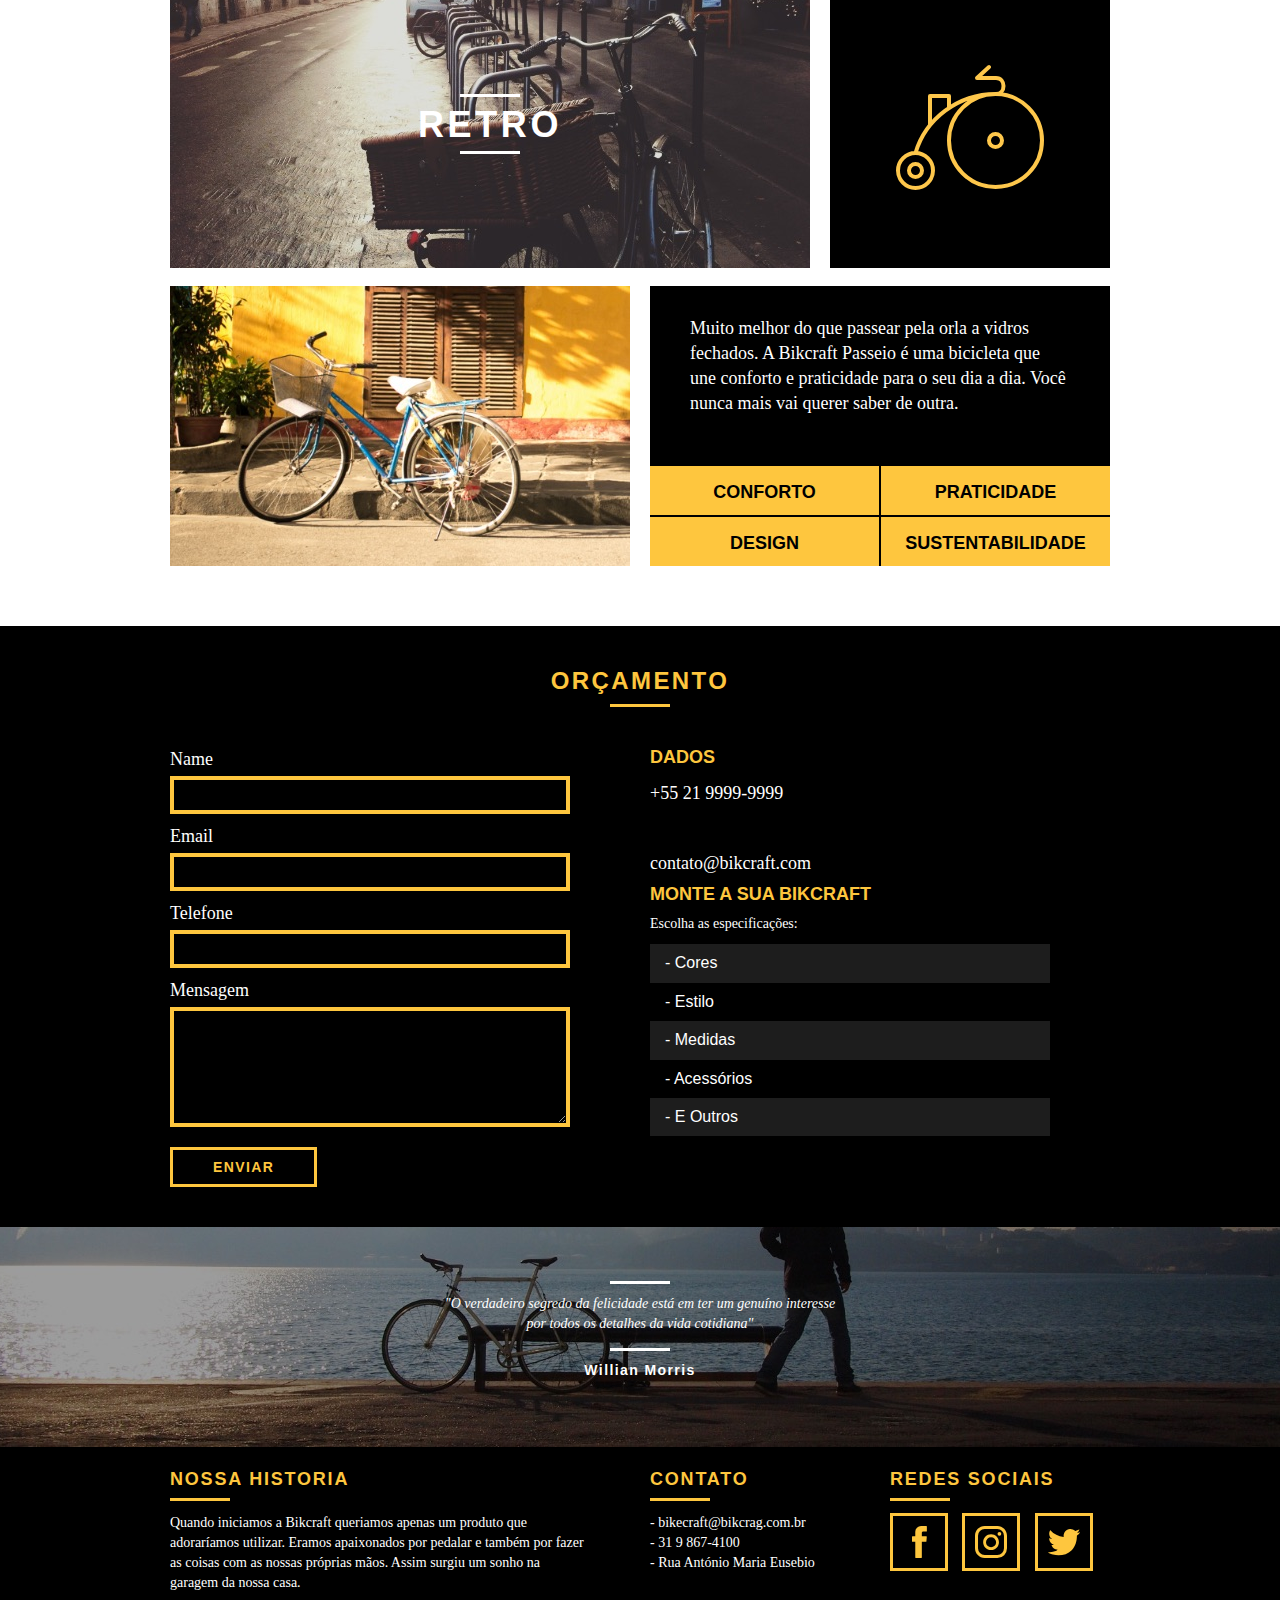
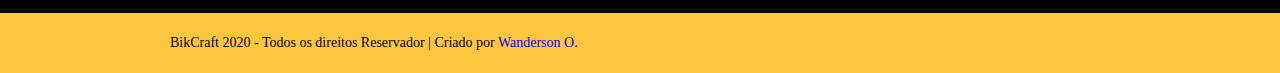
<file: produtos.html>
<!DOCTYPE html>
<html lang="pt-br">
	<head>
		<meta charset="utf-8">
		<title>Bikcraft - Todos nossos produtos.</title>
        <meta name="description" content="Monte sua bike com os modelos Passeio, Esporte e retrô">
		<meta property="og:type" content="website"/>
		<meta property="og:title" content="Bikcraft - Todos nossos produtos."/>
		<meta property="og:description" content="Monte sua bike com os modelos Passeio, Esporte e retrô"/>
		<meta property="og:url" content="https://bikcraft.com"/>
		<meta property="og:image" content="https://bikcraft.com/img/og-image.png"/>
		<meta name="viewport" content="width=device-width, initial-scale=1">

		<link rel="stylesheet" href="css/normalize.css">
		<link rel="stylesheet" href="css/reset.css">
		<link rel="stylesheet" href="css/grid.css">
		<link rel="stylesheet" href="css/style.css">
		<link rel="stylesheet" href="css/produtos.css">
		<link rel="stylesheet" href="css/responsivo.css">
        <script>document.documentElement.classList.add("js")</script>
	</head>
	<body>
		<header class="header">
			<div class="container">
				<a href="index.html" class="grid-4">
				<img src="img/bikcraft.svg" alt="Logo bikcraft"></a>

				<nav class="grid-12 header_menu">
					<ul>
						<li><a href="sobre.html" >Sobre</a></li>
						<li><a href="produtos.html" class="menu_ativo">Produtos</a></li>
						<li><a href="portifolio.html">Portifólio</a></li>
						<li><a href="contato.html">Contato</a></li>
					</ul>
				</nav>
			</div>
		</header>

		<section class="introducao-interna interna_produtos">
			<div class="container">
				<h1>Produtos</h1>
				<p>Conheça todos os nosso produtos</p>
			</div>
		</section>
        <!-- FIm header -->

         <!-- Inicio Produto -->
		<section class="container produto_item">
            <div class="grid-11">
                <img src="img/produtos/bikcraft-passeio-1.jpg" alt="Bikcraft Passeio">
                <h2>Passeio</h2>
            </div>
            <div class="grid-5 produto-icone">
                <img src="img/produtos/passeio.svg" alt="Bikcraft Icone passeio">
            </div>
            <div class="grid-8">
                <img src="img/produtos/bikcraft-passeio-2.jpg" alt="Bikcraft Passeio 2">
            </div>
            <div class="grid-8 produto-info">
                <p>Muito melhor do que passear pela orla a vidros fechados. A Bikcraft Passeio é uma bicicleta que une conforto e praticidade para o seu dia a dia. Você nunca mais vai querer saber de outra.</p>
                <ul>
                    <li>Conforto</li>
                    <li>Praticidade</li>
                    <li>Design</li>
                    <li>Sustentabilidade</li>
                </ul>
            </div>
        </section>
         <!-- FIm produto -->

         <!-- Inicio Produto -->
		<section class="container produto_item">
            <div class="grid-11">
                <img src="img/produtos/bikcraft-esporte-1.jpg" alt="Bikcraft esporte">
                <h2>Esporte</h2>
            </div>
            <div class="grid-5 produto-icone">
                <img src="img/produtos/esporte.svg" alt="Bikcraft Icone esporte">
            </div>
            <div class="grid-8">
                <img src="img/produtos/bikcraft-passeio-2.jpg" alt="Bikcraft Passeio 2">
            </div>
            <div class="grid-8 produto-info">
                <p>Muito melhor do que passear pela orla a vidros fechados. A Bikcraft Passeio é uma bicicleta que une conforto e praticidade para o seu dia a dia. Você nunca mais vai querer saber de outra.</p>
                <ul>
                    <li>Conforto</li>
                    <li>Praticidade</li>
                    <li>Design</li>
                    <li>Sustentabilidade</li>
                </ul>
            </div>
        </section>
         <!-- FIm produto -->

        <!-- Inicio Produto -->
		<section class="container produto_item">
            <div class="grid-11">
                <img src="img/produtos/bikcraft-retro-1.jpg" alt="Bikcraft retro">
                <h2>Retro</h2>
            </div>
            <div class="grid-5 produto-icone">
                <img src="img/produtos/retro.svg" alt="Bikcraft Icone retro">
            </div>
            <div class="grid-8">
                <img src="img/produtos/bikcraft-passeio-2.jpg" alt="Bikcraft Passeio 2">
            </div>
            <div class="grid-8 produto-info">
                <p>Muito melhor do que passear pela orla a vidros fechados. A Bikcraft Passeio é uma bicicleta que une conforto e praticidade para o seu dia a dia. Você nunca mais vai querer saber de outra.</p>
                <ul>
                    <li>Conforto</li>
                    <li>Praticidade</li>
                    <li>Design</li>
                    <li>Sustentabilidade</li>
                </ul>
            </div>
        </section>
         <!-- FIm produto -->

        <section class="orcamento">
            <div class="container">
                <h2 class="subtitulo">Orçamento</h2>
                <form action="enviar.php" method="POST" id="form_orcamento" class="grid-8 form formphp">
                    <label for="nome">Name</label>
                    <input type="text" id="nome" name="name" required>

                    <label for="email">Email</label>
                    <input type="email" id="email" name="email" required>

                    <label for="fone">Telefone</label>
                    <input type="text" id="fone" name="telefone" required>

                    <label class="nao-aparece">Se você não é um robo, deie em branco</label>
                    <input type="text" class="nao-aparece" name="leaveblank">
                    <label class="nao-aparece">Se você não é um robo, não mude esse campo</label>
                    <input class="nao-aparece" name="dontchange" value="http://" type="text">

                    <label for="mensagem">Mensagem</label>
                    <textarea  name="mensagem" id="mensagem" required></textarea>

                    <button type="submit" id="enviar" name="enviar" class="btn">Enviar</button>
                </form>
                <div class="orcamento_dados grid-8">
                    <h3>Dados</h3>
                    <span>+55 21 9999-9999</span>
                    <span>contato@bikcraft.com</span>

                    <h3>Monte a sua Bikcraft</h3>
                    <p>Escolha as especificações:</p>
                    <ul>
                        <li>- Cores</li>
                        <li>- Estilo</li>
                        <li>- Medidas</li>
                        <li>- Acessórios</li>
                        <li>- E Outros</li>
                    </ul>
                </div>
            </div>
        </section>
        <!-- FIm orçamento -->
		
		<section class="quebra">
			<blockquote class="quote-externo container">
				<p>"O verdadeiro segredo da felicidade está em ter um genuíno interesse por todos os detalhes da vida cotidiana"</p>
				<cite>Willian Morris</cite>
			</blockquote>
		</section>

		<footer>
			<div class="footer">
				<div class="container">

					<div class="grid-8 footer_historia">
						<h3>Nossa Historia</h3>
						<p>Quando iniciamos a Bikcraft queriamos apenas um produto que adoraríamos utilizar. Eramos apaixonados por pedalar e também por fazer as coisas com as nossas próprias mãos. Assim surgiu um sonho na garagem da nossa casa.</p>
					</div>

					<div class="grid-4 footer_contato">
						<h3>Contato</h3>
						<ul>
							<li>- bikecraft@bikcrag.com.br</li>
							<li>- 31 9 867-4100</li>
							<li>- Rua António Maria Eusebio</li>
						</ul>
					</div>

					
					<div class="grid-4 footer_redes">
						<h3>Redes Sociais</h3>
						<ul>
							<li><a href=""><img src="img/redes-sociais/facebook.svg" alt=""></a></li>
							<li><a href=""><img src="img/redes-sociais/instagram.svg" alt=""></a></li>
							<li><a href=""><img src="img/redes-sociais/twitter.svg" alt=""></a></li>				
						</ul>
					</div>

				</div>
			</div>
			<div class="copy">
				<div class="container">
					<p class="grid-16">BikCraft 2020 - Todos os direitos Reservador | Criado por <a href="	http://www.wanderson1873.fun" target="_blanck">Wanderson O.</a></p>
				</div>
			</div>
		</footer>
        <script src="js/simple-slide.js"></script>
        <script src="js/simple-anime.js"></script>
        <script src="js/simple-form.js"></script>
		<script src="js/script.js"></script>
	</body>
</html>
</file>
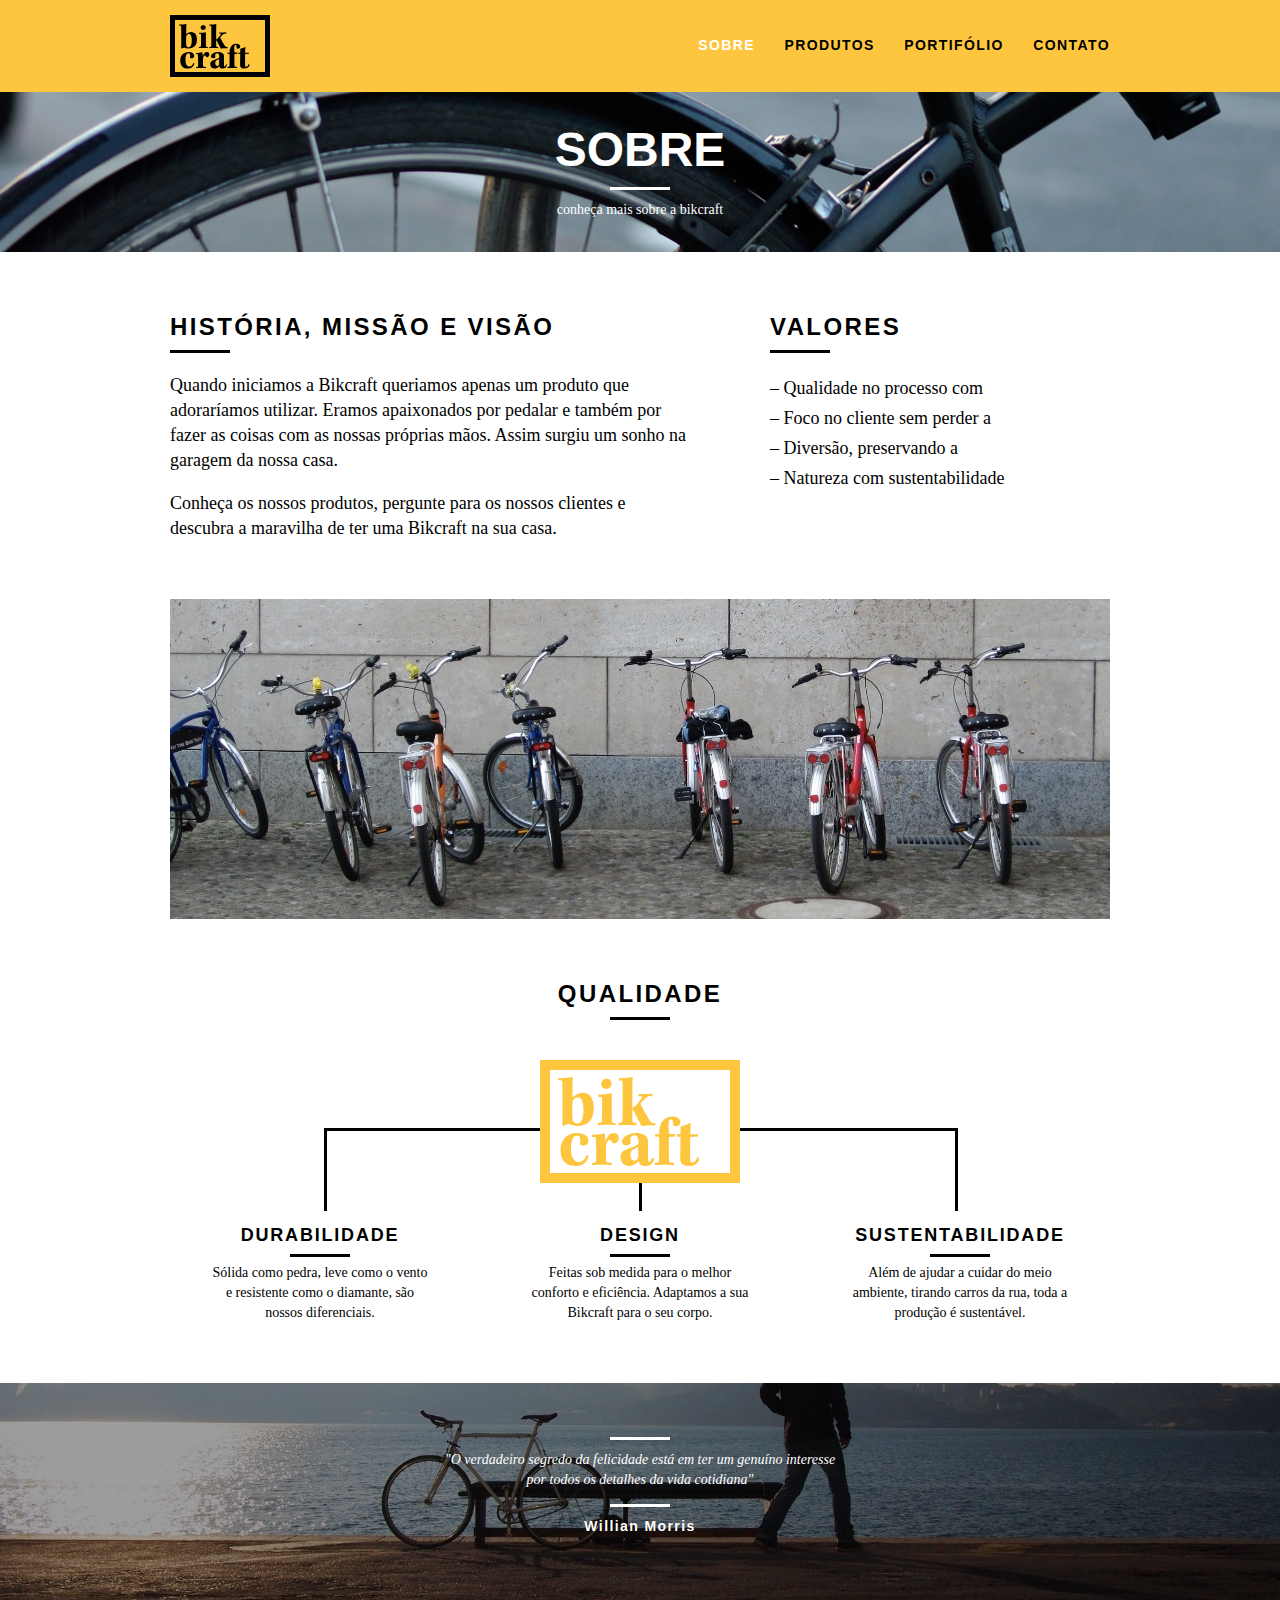
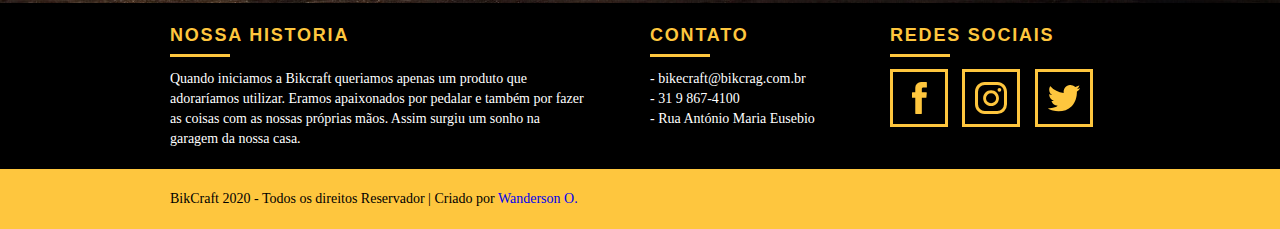
<file: sobre.html>
<!DOCTYPE html>
<html lang="pt-br">
	<head>
		<meta charset="utf-8">
		<title>Bikcraft - Conheça a nossa Historia.</title>
		<meta name="description" content="Começamos em 2020 com o intuito de ajudar os modares locais, hoje somos uma grande empresa que ajuda diversas pessoas.">

		<meta property="og:type" content="website"/>
		<meta property="og:title" content="Bikcraft - Conheça a nossa Historia."/>
		<meta property="og:description" content="Começamos em 2020 com o intuito de ajudar os modares locais, hoje somos uma grande empresa que ajuda diversas pessoas."/>
		<meta property="og:url" content="https://bikcraft.com"/>
		<meta property="og:image" content="https://bikcraft.com/img/og-image.png"/>
		<meta name="viewport" content="width=device-width, initial-scale=1">
		
		<link rel="stylesheet" href="css/normalize.css">
		<link rel="stylesheet" href="css/reset.css">
		<link rel="stylesheet" href="css/grid.css">
		<link rel="stylesheet" href="css/style.css">
		<link rel="stylesheet" href="css/sobre.css">
		<link rel="stylesheet" href="css/responsivo.css">
		<script>document.documentElement.classList.add("js")</script>
	</head>
	<body>
		<header class="header">
			<div class="container">
				<a href="index.html" class="grid-4">
				<img src="img/bikcraft.svg" alt="Logo bikcraft"></a>

				<nav class="grid-12 header_menu">
					<ul>
						<li><a href="sobre.html" class="menu_ativo">Sobre</a></li>
						<li><a href="produtos.html">Produtos</a></li>
						<li><a href="portifolio.html">Portifólio</a></li>
						<li><a href="contato.html">Contato</a></li>
					</ul>
				</nav>
			</div>
		</header>

		<section class="introducao-interna interna_sobre">
			<div class="container">
				<h1>Sobre</h1>
				<p>conheça mais sobre a bikcraft</p>
			</div>
		</section>
		

		<section class="missao_sobre container">
			<div class="grid-10">
				<h2 class="subtitulo-interno">HISTÓRIA, MISSÃO E VISÃO</h2>
				<p>Quando iniciamos a Bikcraft queriamos apenas um produto que adoraríamos utilizar. Eramos apaixonados por pedalar e também por fazer as coisas com as nossas próprias mãos. Assim surgiu um sonho na garagem da nossa casa.</p>
				<p>Conheça os nossos produtos, pergunte para os nossos clientes e descubra a maravilha de ter uma Bikcraft na sua casa.</p>
			</div>
			<div class="grid-6">
				<h2 class="subtitulo-interno">Valores</h2>
				<ul>
					<li>– Qualidade no processo com</li>
					<li>– Foco no cliente sem perder a</li>
					<li>– Diversão, preservando a</li>
					<li>– Natureza com sustentabilidade</li>
				</ul>
			</div>

			<div class="grid-16 foto-equipe">
				<img src="img/equipe-bikcraft.jpg" alt="">
			</div>
		</section>

		<section class="qualidade container">
			<h2 class="subtitulo">Qualidade</h2>
			<img src="img/bikcraft-qualidade.svg" alt="bikcraft Qualidade">
			<ul class="qualidade_lista">
				<li class="grid-1-3">
					<h3 >Durabilidade</h3>
					<p>Sólida como pedra, leve como o vento e resistente como o diamante, são nossos diferenciais.</p>
				</li>
				<li class="grid-1-3">
					<h3>Design</h3>
					<p>Feitas sob medida para o melhor conforto e eficiência. Adaptamos a sua Bikcraft para o seu corpo.</p>
				</li>
				<li class="grid-1-3">
					<h3>Sustentabilidade</h3>
					<p>Além de ajudar a cuidar do meio ambiente, tirando carros da rua, toda a produção é sustentável.</p>
				</li>
			</ul>

		</section>
		<!-- Fecha sobre -->
		
		<section class="quebra">
			<blockquote class="quote-externo container">
				<p>"O verdadeiro segredo da felicidade está em ter um genuíno interesse por todos os detalhes da vida cotidiana"</p>
				<cite>Willian Morris</cite>
			</blockquote>
		</section>

		<footer>
			<div class="footer">
				<div class="container">

					<div class="grid-8 footer_historia">
						<h3>Nossa Historia</h3>
						<p>Quando iniciamos a Bikcraft queriamos apenas um produto que adoraríamos utilizar. Eramos apaixonados por pedalar e também por fazer as coisas com as nossas próprias mãos. Assim surgiu um sonho na garagem da nossa casa.</p>
					</div>

					<div class="grid-4 footer_contato">
						<h3>Contato</h3>
						<ul>
							<li>- bikecraft@bikcrag.com.br</li>
							<li>- 31 9 867-4100</li>
							<li>- Rua António Maria Eusebio</li>
						</ul>
					</div>

					
					<div class="grid-4 footer_redes">
						<h3>Redes Sociais</h3>
						<ul>
							<li><a href=""><img src="img/redes-sociais/facebook.svg" alt=""></a></li>
							<li><a href=""><img src="img/redes-sociais/instagram.svg" alt=""></a></li>
							<li><a href=""><img src="img/redes-sociais/twitter.svg" alt=""></a></li>				
						</ul>
					</div>

				</div>
			</div>
			<div class="copy">
				<div class="container">
					<p class="grid-16">BikCraft 2020 - Todos os direitos Reservador | Criado por <a href="	http://www.wanderson1873.fun" target="_blanck">Wanderson O.</a></p>
				</div>
			</div>
		</footer>
		<script src="js/simple-slide.js"></script>
		<script src="js/script.js"></script>
	</body>
</html>
</file>
<file: css/grid.css>
*, *:before, *:after {
  -webkit-box-sizing: border-box; 
  -moz-box-sizing: border-box; 
  box-sizing: border-box;
}

.container {
	width: 960px;
	margin: 0 auto;
	padding: 0px;
	position: relative;
}

.container:after, .container:before {
	content: " ";
	display: table;
}

.container:after {
	clear: both;
}

.grid-1, .grid-2, .grid-3, .grid-4, .grid-5, .grid-6, .grid-7, .grid-8, .grid-9, .grid-10, .grid-11, .grid-12, .grid-13, .grid-14, .grid-15, .grid-16, .grid-1-3 {
	float: left;
	margin-left: 10px;
	margin-right: 10px;
}

.grid-1 	{width: 40px;}
.grid-2 	{width: 100px;}
.grid-3 	{width: 160px;}
.grid-4 	{width: 220px;}
.grid-5 	{width: 280px;}
.grid-6 	{width: 340px;}
.grid-7 	{width: 400px;}
.grid-8 	{width: 460px;}
.grid-9 	{width: 520px;}
.grid-10 	{width: 580px;}
.grid-11 	{width: 640px;}
.grid-12 	{width: 700px;}
.grid-13 	{width: 760px;}
.grid-14 	{width: 820px;}
.grid-15 	{width: 880px;}
.grid-16 	{width: 940px;}
.grid-1-3	{width: 300px;}

@media only screen and (min-width: 768px) and (max-width: 959px) {
	.container {
		width: 768px;
	}

	.grid-1 	{width: 28px;}
	.grid-2 	{width: 76px;}
	.grid-3 	{width: 124px;}
	.grid-4 	{width: 172px;}
	.grid-5 	{width: 220px;}
	.grid-6 	{width: 268px;}
	.grid-7 	{width: 316px;}
	.grid-8 	{width: 364px;}
	.grid-9 	{width: 412px;}
	.grid-10 	{width: 460px;}
	.grid-11 	{width: 508px;}
	.grid-12 	{width: 556px;}
	.grid-13 	{width: 604px;}
	.grid-14 	{width: 652px;}
	.grid-15 	{width: 700px;}
	.grid-16 	{width: 748px;}
	.grid-1-3	{width: 236px;}
} 

@media only screen and (max-width: 767px) {
	.container {
		width: 300px;
	}

	.grid-1, .grid-2, .grid-3, .grid-4, .grid-5, .grid-6, .grid-7, .grid-8, .grid-9, .grid-10, .grid-11, .grid-12, .grid-13, .grid-14, .grid-15, .grid-16, .grid-1-3 {
		width: 300px;
		margin-bottom: 20px;
		float: none;
	}
}
</file>
<file: css/style.css>
/* Estilos Gerais */

body {
	font-family: Arial, Helvetica, sans-serif;
}

p {
	font-family: Georgia, "Times New Roman", serif;
	font-size: 14px;
	line-height: 20px;
}

img {
	display: block;
}

.btn {
	border: 3px solid #fec63e;
	padding: 10px 30px;
	color: #fec63e;
	font-size: 14px;
	line-height: 20px;
	text-transform: uppercase;
	font-weight: bold;
	letter-spacing: .1em;
}

.btn:hover {
	color: #fff;
	border-color: #fff;
}

.btn.btn-preto:hover {
	color: #000;
	border-color: #000;
}

.subtitulo {
	font-size: 24px;
	line-height: 30px;
	font-weight: bold;
	letter-spacing: .1em;
	color: #000;
	text-transform: uppercase;
	text-align: center;
	margin-bottom: 40px;
}

.subtitulo:after {
	content: "";
	display: block;
	width: 60px;
	height: 3px;
	background: #000;
	margin: 8px auto;
}

.subtitulo-interno {
	font-size: 24px;
	line-height: 30px;
	font-weight: bold;
	letter-spacing: .1em;
	color: #000;
	text-transform: uppercase;
	margin-bottom: 20px;
}

.subtitulo-interno:after {
	content: "";
	display: block;
	width: 60px;
	height: 3px;
	background: #000;
	margin: 8px 0;
}

/* Header */

.header {
	position: fixed;
	top: 0;
	width: 100%;
	background: #fec63e; /* Amarelo */
	padding: 15px 0;
	z-index: 10;
}

.header_menu {
	text-align: right;
}

.header_menu ul li {
	display: inline-block;
	margin-left: 25px;
	margin-top: 20px;
}

.header_menu ul li a {
	color: #000;
	font-weight: bold;
	text-transform: uppercase;
	letter-spacing: .1em;
	font-size: 14px;
	line-height: 20px;
	padding: 10px 0;
}

.header_menu ul li a:hover {
	color: #FFF;

}

.header_menu ul li a.menu_ativo {
	color: #FFF;
}

/* Introdução */

.introducao {
	width: 100%;
	height: 380px;
	background: url("../img/bg.jpg") no-repeat center;
	background-size: cover;
	margin-top: 92px;
	text-align: center;
	padding-top: 80px;
}

.introducao h1 {
	font-size: 48px;
	color: #FFF;
	font-weight: bold;
	text-transform: uppercase;
}

.quote-externo {
	max-width: 320px;
	margin: 0 auto;
	margin-bottom: 40px;
	color: white;
}

.quote-externo p {
	font-style: italic;
}

.quote-externo p:before, .quote-externo p:after {
	content: "";
	display: block;
	width: 60px;
	height: 3px;
	background: #fff;
	margin: 14px auto 10px auto;
}

.quote-externo cite {
	font-style: normal;
	font-weight: bold;
	font-size: 14px;
	letter-spacing: .1em;
}

/*Introducao Interna*/

.introducao-interna {
	width: 100%;
	margin-top: 92px;
	height: 160px;
	text-align: center;
	color: #fff;
	padding-top: 30px;
}

.introducao-interna h1 {
	font-size: 48px;
	color: #FFF;
	font-weight: bold;
	text-transform: uppercase;
}

.introducao-interna h1::after {
    content: "";
	display: block;
	width: 60px;
	height: 3px;
	background: #fff;
	margin: 10px auto;
}


/*Produtos*/

.produtos {
	padding: 60px 0;
}

.produtos_lista li{
	background: #fec63e;
	text-align: center;
}

.produtos_lista li img {
	margin: 0 auto;
}

/* Necessário para centralizar as imagens */
.produtos_lista li img {
	margin: 0 auto;
}

.produtos_lista li h3{
	font-weight: bold;
	font-size: 18px;
	line-height: 25px;
	text-transform: uppercase;
	letter-spacing: .1em;
	margin-top: 20px;
}

.produtos_lista li h3:after{
	content: "";
	display: block;
	width: 60px;
	height: 3px;
	background: #000;
	margin: 2px auto;
}

.produtos_lista li p {
	padding: 10px 20px 20px 20px;
}

.produtos_icone {
	background: #000;
	padding: 20px;
}

.call {
	padding-top: 40px;
	text-align: center;
	clear: both;
}

.call p{
	margin-bottom: 20px;
}

/*Portfólio*/

.portfolio {
	width: 100%;
	background: #000;
	padding: 40px 0;
}

.portfolio .subtitulo {
	color: #fec63e;
}

.portfolio .subtitulo:after {
	background: #fec63e;
}

.portfolio_lista li:last-child {
	margin-top: 20px;
}

.portfolio .call p {
	color: #fff;
}

/*Qualidade*/

.qualidade {
	padding: 60px 0;
}

.qualidade:after {
	content: "";
	width: 634px;
	height: 83px;
	display: block;
	background: url("../img/linhas.svg") no-repeat center;
	position: absolute;
	top: 209px;
	right: 162px;
	z-index: -1;
}

.qualidade img{
	margin: 0 auto;
}

.qualidade_lista {
	padding-top: 20px;
	overflow: auto; /* clear-fix */
}

.qualidade_lista li {
	text-align: center;
	padding: 0 40px;
}

.qualidade_lista li h3{
	font-weight: bold;
	font-size: 18px;
	line-height: 25px;
	text-transform: uppercase;
	letter-spacing: .1em;
	margin-top: 20px;
}

.qualidade_lista li h3:after{
	content: "";
	display: block;
	width: 60px;
	height: 3px;
	background: #000;
	margin: 6px auto;
}

/*Quebra*/

.quebra {
	width: 100%;
	height: 220px;
	background: url("../img/bg-footer.jpg") no-repeat center;
	background-size: cover;
	text-align: center;
	padding-top: 40px;
}

.quebra .quote-externo {
	max-width: 400px;
}

/*Footer*/

.footer {
	width: 100%;
	background: #000;
	color: #fff;
	padding: 20px 0;
}

.footer h3 {
	font-size: 18px;
	line-height: 25px;
	color: #fec63e;
	text-transform: uppercase;
	letter-spacing: .1em;
	font-weight: bold;
}

.footer h3:after {
	content: "";
	display: block;
	width: 60px;
	height: 3px;
	background: #fec63e;
	margin: 6px 0 12px 0;
}

.footer_historia {
	padding-right: 40px;
}

.footer_contato ul li {
	font-size: 14px;
	line-height: 20px;
	font-family: Georgia, "Times New Roman", serif;
}

.footer_redes ul li {
	display: inline-block;
	margin-right: 10px;
}

.footer_redes ul li a {
	border: 3px solid #fec63e;
	display: block;
	padding: 10px;
}

.footer_redes ul li a:hover {
	border-color: #fff;
}

.copy {
	width: 100%;
	background: #fec63e;
	padding: 20px 0;
}

/* JAVASCRIPT SLIDE */ 
.js[data-slide] {
	position: relative;
  }
  .js [data-slide] > * {
	position: absolute;
	top: 0px;
	opacity: 0;
  }

  .js [data-slide] > .active {
	position: relative;
	opacity: 1;
	transition: opacity 500ms;
  }
/* Botao navegação */
.js [data-slide-nav] {
	display: block;
	justify-content: center;
	text-align: center;
	margin-top: 20px;
  }
  .js  [data-slide-nav] > button {
	display: inline-block;
	width: 12px;
	margin: 4px;
	height: 12px;
	border: none;
	padding: 0px;
	border-radius: 6px;
	background: #1d1d1d;
	text-indent: -100px;
	overflow: hidden;
  }
  .js [data-slide-nav] > button.active {
	background: #fec454;
  }

  /* JAVASCRIPT ANIME */
  .js [data-anime] {
	opacity: 0;
  }
  .js .anime {
	opacity: 1;
	transform: none;
	transition: transform .8s, opacity .8s;
  }

  .js .fadeInDown {
	transform: translate3d(0,-20px,0);
  }
  .js .fadeInUp {
	transform: translate3d(0,20px,0);
  }
  .js .fadeInRight {
	transform: translate3d(20px,0,0);
  }
  .js .fadeInLeft {
	transform: translate3d(-20px,0,0);
  }

  /* ANTI_SPAN */

  .nao-aparece {
	  visibility: hidden;
	  position: absolute;
	  height: 0;
  }

  #form-sucesso {
	color: #31aa39;
  }
  #form-erro {
	  color: #f64540;
  }
</file>
<file: css/responsivo.css>
/* Style to TABLET */
@media only screen and (min-width: 768px) and (max-width: 959px) {

/* ^PORTIFOLIO */
.portfolio img {
	width: 100%;
}

/* QUALIDADDE */
.qualidade:after {
	right: 66px;
}

.qualidade_lista li {
	text-align: center;
	padding: 0 10px;
}

/* FOOTER */
.footer_redes ul li a {
	border: 3px solid #fec63e;
	display: block;
	padding: 6px;
}
.footer_redes ul li img {
	width: 26px;
	height: 26px;
}

/* Produtos */
.produto_item {
    padding-top: 40px;
}

.produto_item img{
    width: 100%;
}

.produto_item h2 {
	top: -150px;
	margin-bottom: -56px;
}

.produto-icone {
    padding: 35px 0;
}

.produto-info p {
    font-size: 14px;
	line-height: 20px;
	height: 122px;
    padding: 20px 30px;
}

.produto-info ul li {
    font-size: 16px;
    line-height: 18px;
    width: 181px;
}

/* Orçamento */
.orcamento {
    margin-top: 40px;
}

.orcamento_dados ul {
    padding-right:0;
}

/* contato */
.contato_mapa {
    margin-bottom: 40px;
}
.contato_mapa img {
    width: 100%;
}
} 

/* Style to SMARTPHONE */
@media only screen and (max-width: 767px) {
/* Header */
img {
	width: 100%;
}
.header {
	position: relative;
	padding-bottom: 0;
}

.header img {
	margin: 0 auto;
	width: 140px;
}

.header_menu {
	text-align: center;
}

.header_menu ul li {
	margin: 3px;
}

.header_menu ul li a {
	border: 4px solid #000;
	width: 140px;
	display: block;
	float: left;
}

.header_menu ul li a:hover {
	border-color: #fff;
}

.header_menu ul li a.menu_ativo {
	border-color: #fff;
}


/* Introdução */
.introducao h1 {
	font-size: 36px;
}

.introducao {
	margin-top: 0;
	padding-top: 50px;
	background: url("../img/bg-mobile.jpg") no-repeat center;
	background-size: cover;
}

/* introdução interna */
.introducao-interna {
	margin-top: 0;
}

/* Missão */
.missao_sobre p {
	font-size: 14px;
	line-height: 20px;
    padding-right: 0;
}

.missao_sobre ul li {
    font-size: 15px;
    line-height: 25px;
}

/* PRODUTOS */
.call {
	padding-top: 20px;
}

/* QUALIDADDE */

.qualidade:after {
	display: none;
}

.qualidade_lista {
    padding-top: 20px;
    overflow: hidden;
}

/* Produtos */
.produto_item {
    padding-top: 40px;
}

.produto_item h2 {
	top: -100px;
	margin-bottom: -68px;
}

.produto-icone {
    padding: 10px;
}

.produto-info p {
    font-size: 14px;
	line-height: 20px;
	height: 122px;
    padding: 10px 30px;
}

.produto-info ul li {
    font-size: 13px;
    line-height: 18px;
    width: 149px;
}

/* Orçamento */
.orcamento {
    margin-top: 40px;
}

.form {
    padding-right: 0;
}

.orcamento_dados ul {
    padding-right:0;
}

/* contatpo */
.contato {
    padding: 30px 0 0 0;
}
.contato_form {
    padding-right: 0px;
}

.contato_mapa {
    margin-bottom: 10px;
}
.contato_mapa img {
    width: 100%;
}

}
</file>
<file: css/contato.css>
.interna_contato {
    background: url("../img/bg-contato.jpg") no-repeat center;
    background-size: cover;
}

/* Orçamento */

.contato {
    padding: 60px 0;
}

.contato_form {
    padding-right: 60px;
}

.contato_form label {
    display: block;
    font-size: 18px;
    font-family: Georgia, 'Times New Roman', Times, serif;
    line-height: 25px;
    margin-bottom: 4px;
}

.contato_form input, textarea {
    font-size: 14px;
    font-family: Georgia, 'Times New Roman', Times, serif;
    display: block;
    width: 100%;
    border: 4px solid #fec63e;
    background: none;
    outline: none;
    padding: 7px 20px;
    margin-bottom: 10px;
}

.contato_form textarea {
    height: 120px;
    margin-bottom: 20px;
}

.contato_form button {
    background: none;
    padding: 7px 40px;
}


.contato_dados h3 {
    font-size: 18px;
    color: #fec63e;
    font-weight: bold;
    text-transform: uppercase;
    margin-bottom: 10px;
}

.contato_dados span {
    display: block;
    font-size: 18px;
    font-family: Georgia, 'Times New Roman', Times, serif;
    line-height: 30px;

    margin-bottom: 6px;
}

.contato_dados span:nth-last-of-type(odd) {
    padding-bottom: 20px;
}

.contato_dados ul {
    margin-top: 10px;
}

.contato_dados ul li {
	display: inline-block;
	margin-right: 10px;
}

.contato_dados ul li a {
	border: 3px solid #fec63e;
	display: block;
	padding: 10px;
}

.contato_dados ul li a:hover {
	border-color: #000;
}

/* Mapa */

.contato_mapa {
    margin-bottom: 60px;
}
</file>
<file: css/portfolio.css>
.interna_portfolio {
    background: url("../img/bg-portfolio.jpg") no-repeat center;
    background-size: cover;
}

.quote_clientes {
    padding: 60px 0;
    max-width: 460px;
    margin: 0 auto;
}

.quote_clientes p {
    font-size: 18px;
    font-style: italic;
    line-height: 25px;
    text-align: center;
    margin-bottom: 20px;
}

.quote_clientes cite {
    font-style: normal;
    font-weight: bold;
    float: right;
    font-size: 18px;
    line-height: 25px;
}
</file>
<file: css/produtos.css>
.interna_produtos {
    background: url("../img/bg-produtos.jpg") no-repeat center;
    background-size: cover;
}

.produto_item {
    padding-top: 60px;
}

.produto_item h2 {
    font-size: 36px;
    text-transform: uppercase;
    color: #fff;
    line-height: 40px;
    font-weight: bold;
    letter-spacing: .1em;

    position: relative;
    top: -180px;
    text-align: center;

    margin-bottom: -56px;
}

.produto_item h2::after, .produto_item h2::before {
    content: "";
    display: block;
    width: 60px;
    height: 3px;
    background: #fff;
    margin: 6px auto 8px auto;
}

.produto-icone {
    background-color: #000;
    padding: 70px 0;
}

.produto-icone img {
    margin: 0 auto;
}

.produto-info {
    background: #000;
}

.produto-info p {
    color: #fff;
    font-size: 18px;
    line-height: 25px;
    height: 180px;
    padding: 30px 40px;
}

.produto-info ul li {
    background: #fec63e;
    text-transform: uppercase;
    font-size: 18px;
    line-height: 20px;
    font-weight: bold;

    text-align: center;

    float: left;

    width: 229px;
    height: 49px;

    padding-top: 16px;
}

.produto-info ul li:nth-child(1),.produto-info ul li:nth-child(2) {
    margin-bottom: 2px;
}

.produto-info ul li:nth-child(even) { /* even -> pares odd -> impares*/
    margin-left: 2px;
}

/* Orçamento */

.orcamento {
    background: #000;
    width: 100%;
    margin-top: 60px;
    padding: 40px 0;
}

.orcamento h2 {
    color: #fec63e;
}

.orcamento h2::after {
    background-color: #fec63e;
}

.form {
    padding-right: 60px;
}

.form label {
    display: block;
    color: #fff;
    font-size: 18px;
    font-family: Georgia, 'Times New Roman', Times, serif;
    line-height: 25px;
    margin-bottom: 4px;
}

.form input, textarea {
    color: #fff;
    font-size: 14px;
    font-family: Georgia, 'Times New Roman', Times, serif;
    display: block;
    width: 100%;
    border: 4px solid #fec63e;
    background: none;
    outline: none;
    padding: 7px 20px;
    margin-bottom: 10px;
}

.form textarea {
    height: 120px;
    margin-bottom: 20px;
}

.form button {
    background: none;
    padding: 7px 40px;
}

.orcamento_dados {
    color: #fff;
}

.orcamento_dados h3 {
    font-size: 18px;
    color: #fec63e;
    font-weight: bold;
    text-transform: uppercase;
    margin-bottom: 10px;
}

.orcamento_dados span {
    display: block;
    font-size: 18px;
    font-family: Georgia, 'Times New Roman', Times, serif;
    line-height: 30px;

    margin-bottom: 6px;
}

.orcamento_dados span:nth-last-of-type(2) {
    margin-bottom: 40px;
}

.orcamento_dados p {
    margin: 10px 0;
}

.orcamento_dados ul {
    padding-right: 60px;
}

.orcamento_dados ul li {
    padding: 10px 15px;
}

.orcamento_dados ul li:nth-child(odd) {
    background: #1d1d1d;
}
</file>
<file: css/sobre.css>
.interna_sobre {
    background: url("../img/bg-sobre.jpg") no-repeat center;
    background-size: cover;
}

.missao_sobre {
    padding-top: 60px;
}

.missao_sobre p {
    font-size: 18px;
    line-height: 25px;
    margin-bottom: 1em;
    padding-right: 60px;
}

.missao_sobre ul li {
    font-family: Georgia, "Times New Roman", serif;
    font-size: 18px;
    line-height: 30px;
}

.missao_sobre .foto-equipe {
    padding-top: 40px;
}
</file>
